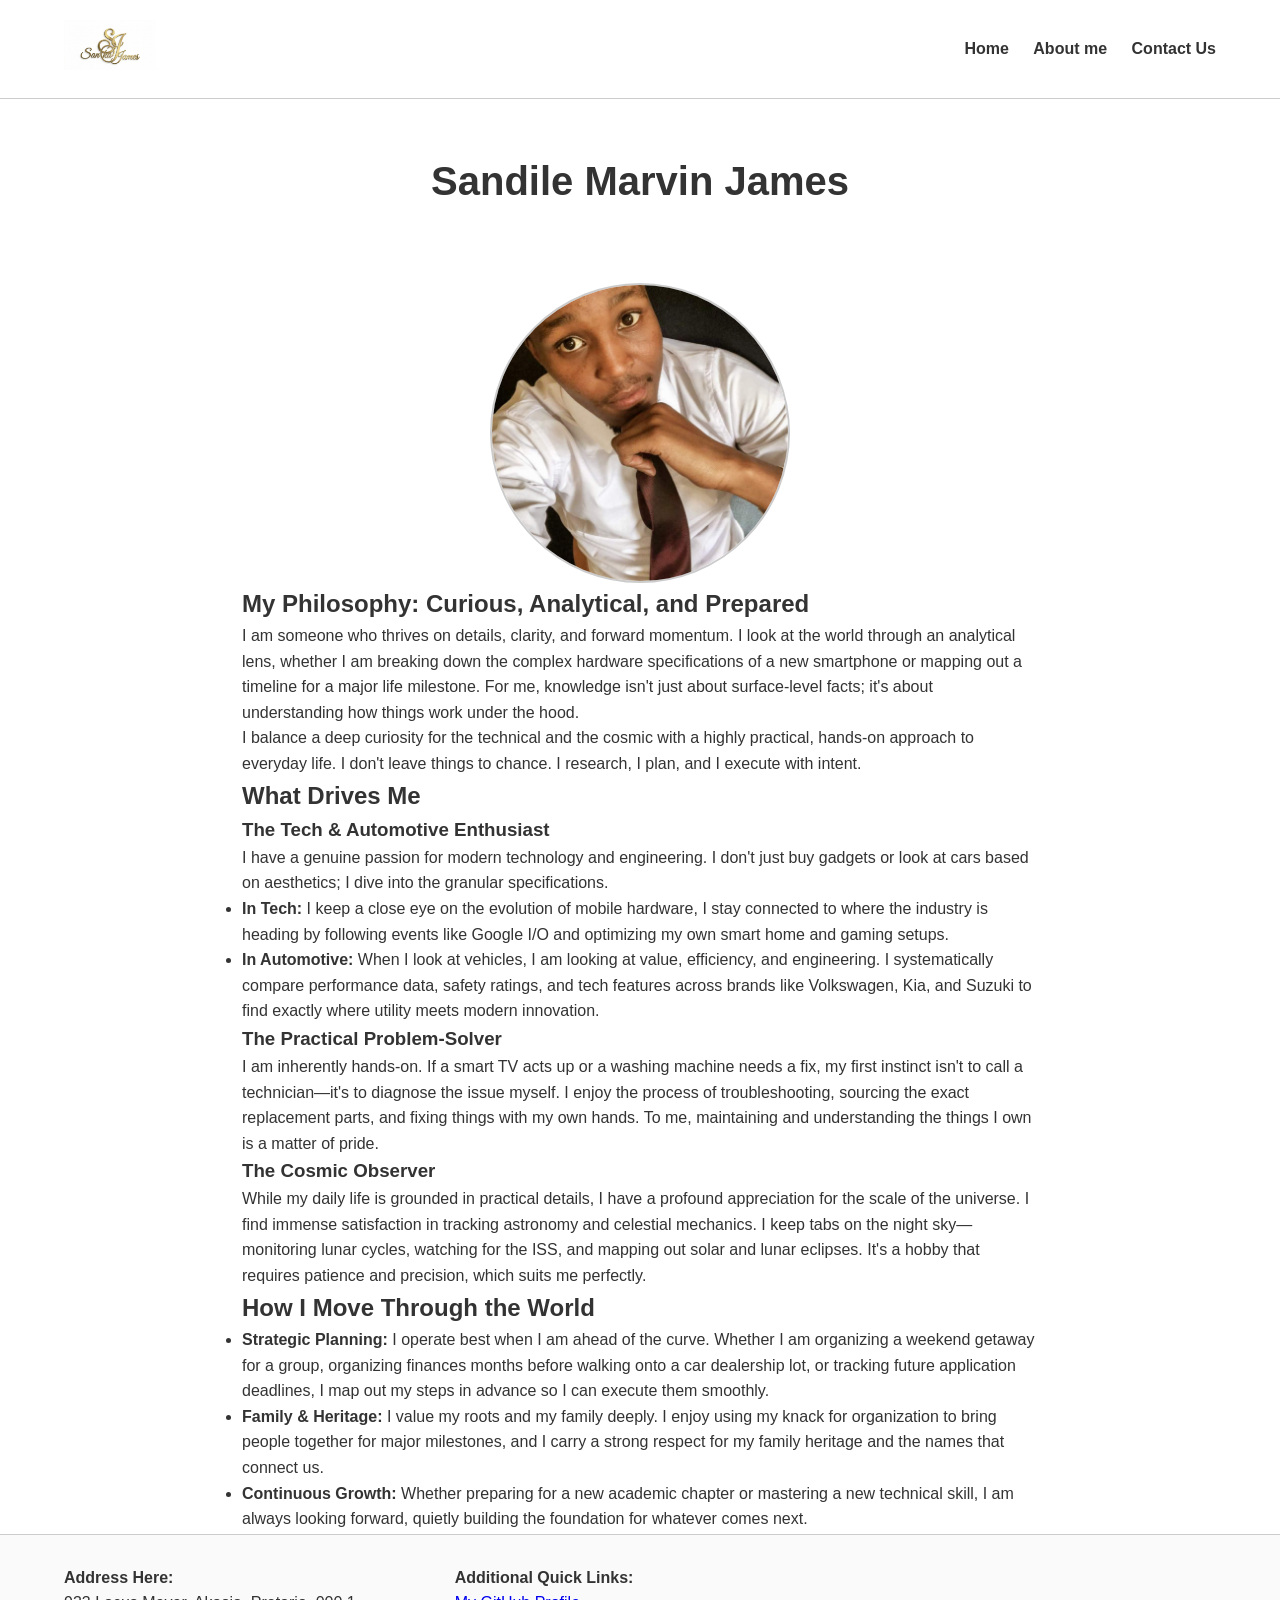
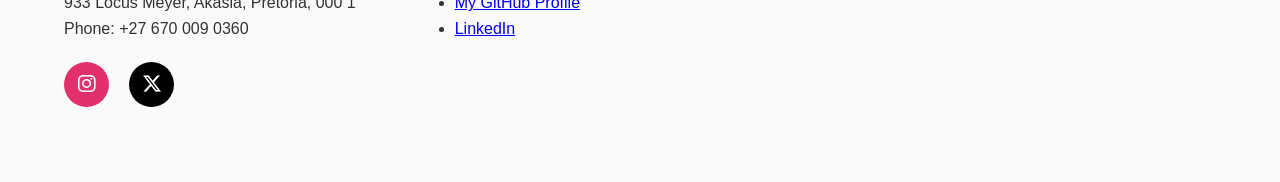
<file: Codetribe/aboutme.html>
<!DOCTYPE html>
<html lang="en">
<head>
    <meta charset="UTF-8">
    <meta name="viewport" content="width=device-width, initial-scale=1.0">
    <title>test about</title>
    <!-- 1. Load Font Awesome Icons via CDN -->
    <link rel="stylesheet" href="https://cdnjs.cloudflare.com/ajax/libs/font-awesome/6.5.1/css/all.min.css">
    
    <style>
        /* Basic reset and typography */
        * {
            margin: 0;
            padding: 0;
            box-sizing: border-box;
            font-family: Arial, sans-serif;
        }

        body {
            color: #333;
            line-height: 1.6;
        }

        /* Header / Navigation */
        header {
            display: flex;
            justify-content: space-between;
            align-items: center;
            padding: 20px 5%;
            border-bottom: 1px solid #ccc;
        }

        .logo img {
            max-height: 50px;
        }

        nav a {
            margin-left: 20px;
            text-decoration: none;
            color: #333;
            font-weight: bold;
        }

        /* Hero Section (Video/Image) */
        .hero {
            width: 100%;
            height: 400px;
            background-color: #f4f4f4;
            display: flex;
            justify-content: center;
            align-items: center;
            border-bottom: 1px solid #ccc;
            overflow: hidden;
        }

        .hero video, .hero img {
            width: 100%;
            height: 100%;
            object-fit: cover;
        }

        /* Main Content Layout */
        .main-container {
            display: flex;
            justify-content: center; /* Changed to center to balance the layout */
            align-items: center;
            padding: 50px 5%;
            gap: 40px;
        }

        .bio-section {
            flex: 1;
            max-width: 800px; /* Limits width so paragraphs don't stretch too wide on huge screens */
            text-align: center; /* Centers all content inside the bio section */
        }

        /* FIXED: This forces the H1 tag to be centered always */
        .bio-section h1 {
            font-size: 2.5rem;
            margin-bottom: 20px;
            text-align: center; 
            width: 100%;
        }

        .bio-section p {
            margin-bottom: 15px;
        }

        .profile-image-container {
            flex: 1;
            display: flex;
            justify-content: center;
        }

        .profile-pic {
            width: 300px;
            height: 300px;
            border-radius: 50%; /* Makes the image circle */
            object-fit: cover;
            border: 2px solid #ccc;
        }

        /* Footer Section */
        footer {
            display: flex;
            justify-content: space-between;
            padding: 30px 5%;
            background-color: #fafafa;
            border-top: 1px solid #ccc;
            flex-wrap: wrap;
            gap: 20px;
        }

        .footer-left, .footer-middle, .footer-right {
            flex: 1;
            min-width: 250px;
        }

        .social-container {
            display: flex;
            gap: 20px;
            justify-content: left;
            margin-top: 20px; /* Reduced to look cleaner */
        }

        /* Base styling for the icon links */
        .social-icon {
            display: flex;
            align-items: center;
            justify-content: center;
            width: 45px; /* Slightly scaled down to fit standard layouts better */
            height: 45px;
            border-radius: 50%; /* Makes it a circle */
            color: white;
            font-size: 20px;
            text-decoration: none;
            transition: transform 0.3s ease;
        }

        .social-icon:hover {
            transform: scale(1.1);
        }

         /* Brand Colors */
        .instagram { background-color: #E1306C; }
        .x-twitter  { background-color: #000000; }

        .map-container iframe {
            width: 100%;
            height: 180px; /* Slightly taller for better visibility */
            border: 0;
            border-radius: 8px;
        }
    </style>
</head>
<body>

    <header>
        <div class="logo">
            <img src="logo.png" alt="My Logo"> 
        </div>
        <nav>
            <a href="index.html">Home</a>
            <a href="aboutme.html">About me</a>
            <a href="contacts.html">Contact Us</a>
        </nav>
    </header>

    <main id="about" class="main-container">
        <div class="bio-section">
            <h1>Sandile Marvin James</h1>
        </div>
    </main>
    <center>
        <div class="profile-image-container">
            <img src="Photos/profile.jpg" alt="Your Name Profile Picture" class="profile-pic">
        </div>
        
        <table border="0" cellpadding="20" width="800">
            <tr>
                <td align="left">

                    <section id="philosophy">
                        <h1>My Philosophy: Curious, Analytical, and Prepared</h1>
                        <p>I am someone who thrives on details, clarity, and forward momentum. 
                        I look at the world through an analytical lens, whether I am breaking down the complex hardware specifications of a new smartphone or mapping out a timeline for a major life milestone. 
                        For me, knowledge isn't just about surface-level facts; it's about understanding how things work under the hood.</p>
                        
                        <p>I balance a deep curiosity for the technical and the cosmic with a highly practical, hands-on approach to everyday life. 
                        I don't leave things to chance. I research, I plan, and I execute with intent.</p>
                    </section>

                    <section id="drivers">
                        <h2>What Drives Me</h2>
                        
                        <h3>The Tech & Automotive Enthusiast</h3>
                        <p>I have a genuine passion for modern technology and engineering. 
                        I don't just buy gadgets or look at cars based on aesthetics; I dive into the granular specifications.</p>
                        
                        <ul>
                            <li><strong>In Tech:</strong> I keep a close eye on the evolution of mobile hardware, I stay connected to where the industry is heading by following events like Google I/O and optimizing my own smart home and gaming setups.</li>
                            <li><strong>In Automotive:</strong> When I look at vehicles, I am looking at value, efficiency, and engineering. I systematically compare performance data, safety ratings, and tech features across brands like Volkswagen, Kia, and Suzuki to find exactly where utility meets modern innovation.</li>
                        </ul>

                        <h3>The Practical Problem-Solver</h3>
                        <p>I am inherently hands-on. If a smart TV acts up or a washing machine needs a fix, my first instinct isn't to call a technician—it's to diagnose the issue myself. 
                        I enjoy the process of troubleshooting, sourcing the exact replacement parts, and fixing things with my own hands. 
                        To me, maintaining and understanding the things I own is a matter of pride.</p>

                        <h3>The Cosmic Observer</h3>
                        <p>While my daily life is grounded in practical details, I have a profound appreciation for the scale of the universe. 
                        I find immense satisfaction in tracking astronomy and celestial mechanics. 
                        I keep tabs on the night sky—monitoring lunar cycles, watching for the ISS, and mapping out solar and lunar eclipses. 
                        It's a hobby that requires patience and precision, which suits me perfectly.</p>
                    </section>

                    <section id="lifestyle">
                        <h2>How I Move Through the World</h2>
                        <ul>
                            <li><strong>Strategic Planning:</strong> I operate best when I am ahead of the curve. Whether I am organizing a weekend getaway for a group, organizing finances months before walking onto a car dealership lot, or tracking future application deadlines, I map out my steps in advance so I can execute them smoothly.</li>
                            <li><strong>Family & Heritage:</strong> I value my roots and my family deeply. I enjoy using my knack for organization to bring people together for major milestones, and I carry a strong respect for my family heritage and the names that connect us.</li>
                            <li><strong>Continuous Growth:</strong> Whether preparing for a new academic chapter or mastering a new technical skill, I am always looking forward, quietly building the foundation for whatever comes next.</li>
                        </ul>
                    </section>

                </td>
            </tr>
        </table>
</center>

    <footer id="contact">
        <!-- Left Side: Contact details & Socials -->
        <div class="footer-left">
            <p><strong>Address Here:</strong></p>
            <p>933 Locus Meyer, Akasia, Pretoria, 000   1</p>
            <p>Phone: +27 670 009 0360</p>
            
            <div class="social-container">
                <!-- Instagram -->
                <a href="https://instagram.com/san_kajames" class="social-icon instagram" target="_blank">
                    <i class="fa-brands fa-instagram"></i>
                </a>
                <!-- X (formerly Twitter) -->
                <a href="https://x.com/san_kajames" class="social-icon x-twitter" target="_blank">
                    <i class="fa-brands fa-x-twitter"></i>
                </a>
            </div>
        </div>

        <!-- Middle Side: Quick Links -->
        <div class="footer-middle">
            <p><strong>Additional Quick Links:</strong></p>
            <ul>
                <li><a href="https://github.com" target="_blank">My GitHub Profile</a></li>
                <li><a href="https://linkedin.com" target="_blank">LinkedIn</a></li>
            </ul>
        </div>

        <!-- Right Side: Map Container -->
        <div class="footer-right">
            <div class="map-container">
                <iframe src="https://www.google.com/maps/embed?pb=!1m18!1m12!1m3!1d3596.115792610738!2d28.1186711!3d-25.6674395!2m3!1f0!2f0!3f0!3m2!1i1024!2i768!4f13.1!3m3!1m2!1s0x1ec0d99aa4e4522f%3A0xa52ebbcaee33b74f!2s933%20Lucas%20Meyer%20St%2C%20Theresapark%2C%20Akasia%2C%200155!5e0!3m2!1sen!2sza!4v1716132000000!5m2!1sen!2sza" 
        width="600" 
        height="450" 
        style="border:0;" 
        allowfullscreen="" 
        loading="lazy" 
        referrerpolicy="no-referrer-when-downgrade">
</iframe>
            </div>
        </div>
    </footer>

</body>
</html>
</file>
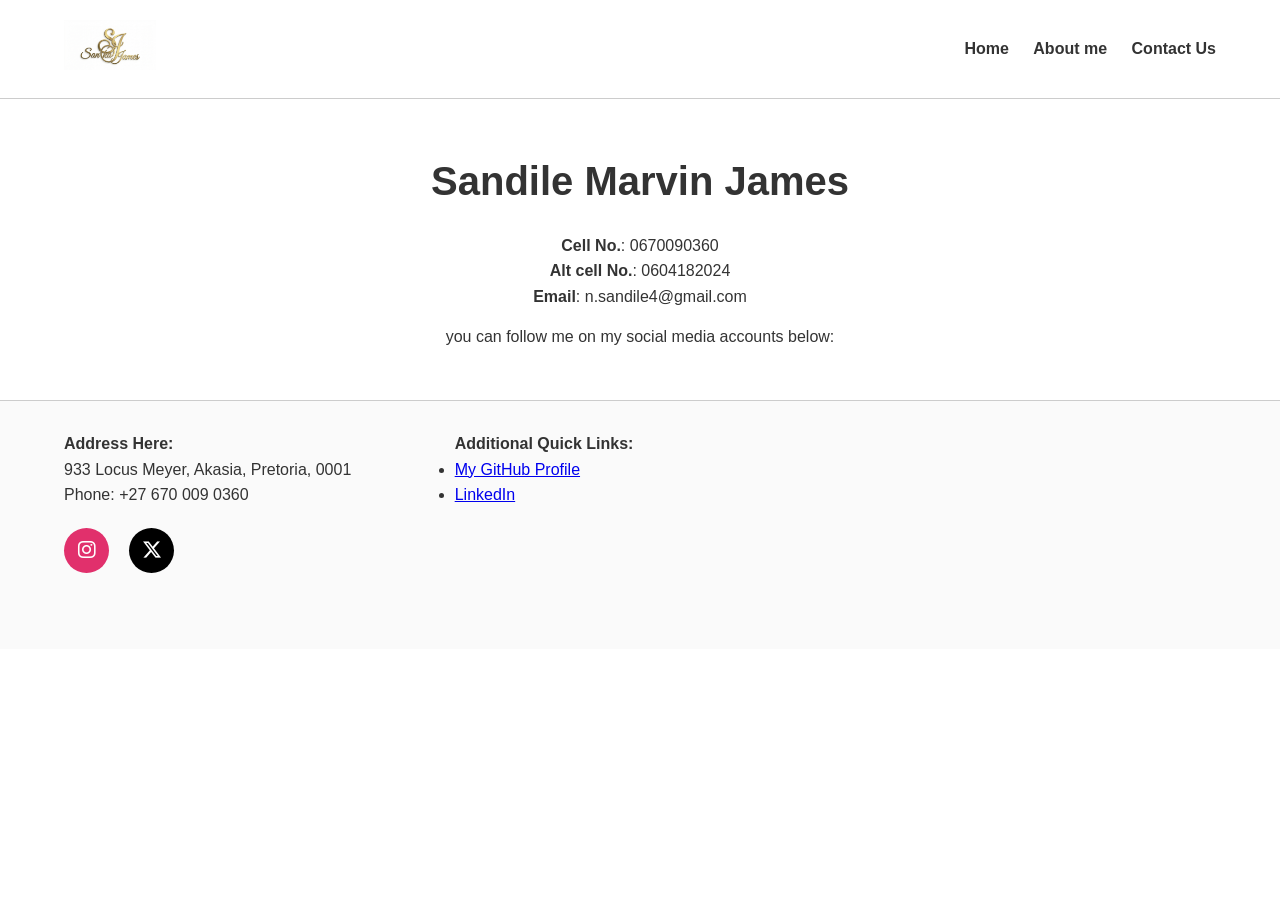
<file: Codetribe/contacts.html>
<!DOCTYPE html>
<html lang="en">
<head>
    <meta charset="UTF-8">
    <meta name="viewport" content="width=device-width, initial-scale=1.0">
    <title>My Potfolio</title>
    <!-- 1. Load Font Awesome Icons via CDN -->
    <link rel="stylesheet" href="https://cdnjs.cloudflare.com/ajax/libs/font-awesome/6.5.1/css/all.min.css">
    
    <style>
        /* Basic reset and typography */
        * {
            margin: 0;
            padding: 0;
            box-sizing: border-box;
            font-family: Arial, sans-serif;
        }

        body {
            color: #333;
            line-height: 1.6;
        }

        /* Header / Navigation */
        header {
            display: flex;
            justify-content: space-between;
            align-items: center;
            padding: 20px 5%;
            border-bottom: 1px solid #ccc;
        }

        .logo img {
            max-height: 50px;
        }

        nav a {
            margin-left: 20px;
            text-decoration: none;
            color: #333;
            font-weight: bold;
        }

        /* Hero Section (Video/Image) */
        .hero {
            width: 100%;
            height: 400px;
            background-color: #f4f4f4;
            display: flex;
            justify-content: center;
            align-items: center;
            border-bottom: 1px solid #ccc;
            overflow: hidden;
        }

        .hero video, .hero img {
            width: 100%;
            height: 100%;
            object-fit: cover;
        }

        /* Main Content Layout */
        .main-container {
            display: flex;
            justify-content: center; /* Changed to center to balance the layout */
            align-items: center;
            padding: 50px 5%;
            gap: 40px;
        }

        .bio-section {
            flex: 1;
            max-width: 800px; /* Limits width so paragraphs don't stretch too wide on huge screens */
            text-align: center; /* Centers all content inside the bio section */
        }

        /* FIXED: This forces the H1 tag to be centered always */
        .bio-section h1 {
            font-size: 2.5rem;
            margin-bottom: 20px;
            text-align: center; 
            width: 100%;
        }

        .bio-section p {
            margin-bottom: 15px;
        }

        .profile-image-container {
            flex: 1;
            display: flex;
            justify-content: center;
        }

        .profile-pic {
            width: 300px;
            height: 300px;
            border-radius: 50%; /* Makes the image circle */
            object-fit: cover;
            border: 2px solid #ccc;
        }

        /* Footer Section */
        footer {
            display: flex;
            justify-content: space-between;
            padding: 30px 5%;
            background-color: #fafafa;
            border-top: 1px solid #ccc;
            flex-wrap: wrap;
            gap: 20px;
        }

        .footer-left, .footer-middle, .footer-right {
            flex: 1;
            min-width: 250px;
        }

        .social-container {
            display: flex;
            gap: 20px;
            justify-content: left;
            margin-top: 20px; /* Reduced to look cleaner */
        }

        /* Base styling for the icon links */
        .social-icon {
            display: flex;
            align-items: center;
            justify-content: center;
            width: 45px; /* Slightly scaled down to fit standard layouts better */
            height: 45px;
            border-radius: 50%; /* Makes it a circle */
            color: white;
            font-size: 20px;
            text-decoration: none;
            transition: transform 0.3s ease;
        }

        .social-icon:hover {
            transform: scale(1.1);
        }

         /* Brand Colors */
        .instagram { background-color: #E1306C; }
        .x-twitter  { background-color: #000000; }

        .map-container iframe {
            width: 100%;
            height: 180px; /* Slightly taller for better visibility */
            border: 0;
            border-radius: 8px;
        }
    </style>
</head>
<body>

    <header>
        <div class="logo">
            <img src="logo.png" alt="My Logo"> 
        </div>
        <nav>
            <a href="index.html">Home</a>
            <a href="aboutme.html">About me</a>
            <a href="contacts.html">Contact Us</a>
        </nav>
    </header>

    <main id="about" class="main-container">
        <div class="bio-section">
            <h1>Sandile Marvin James</h1> 
            
            <p><strong>Cell No.</strong>: 0670090360<br>
                <strong>Alt cell No.</strong>: 0604182024<br>
                <strong>Email</strong>: n.sandile4@gmail.com
            </p>
            you can follow me on my social media accounts below:


            
        </div>
    </main>

    <footer id="contact">
        <!-- Left Side: Contact details & Socials -->
        <div class="footer-left">
            <p><strong>Address Here:</strong></p>
            <p>933 Locus Meyer, Akasia, Pretoria, 0001</p>
            <p>Phone: +27 670 009 0360</p>
            
            <div class="social-container">
                <!-- Instagram -->
                <a href="https://instagram.com/san_kajames" class="social-icon instagram" target="_blank">
                    <i class="fa-brands fa-instagram"></i>
                </a>
                <!-- X (formerly Twitter) -->
                <a href="https://x.com/san_kajames" class="social-icon x-twitter" target="_blank">
                    <i class="fa-brands fa-x-twitter"></i>
                </a>
            </div>
        </div>

        <!-- Middle Side: Quick Links -->
        <div class="footer-middle">
            <p><strong>Additional Quick Links:</strong></p>
            <ul>
                <li><a href="https://github.com" target="_blank">My GitHub Profile</a></li>
                <li><a href="https://linkedin.com" target="_blank">LinkedIn</a></li>
            </ul>
        </div>

        <!-- Right Side: Map Container -->
        <div class="footer-right">
            <div class="map-container">
                <iframe src="https://www.google.com/maps/embed?pb=!1m18!1m12!1m3!1d3596.115792610738!2d28.1186711!3d-25.6674395!2m3!1f0!2f0!3f0!3m2!1i1024!2i768!4f13.1!3m3!1m2!1s0x1ec0d99aa4e4522f%3A0xa52ebbcaee33b74f!2s933%20Lucas%20Meyer%20St%2C%20Theresapark%2C%20Akasia%2C%200155!5e0!3m2!1sen!2sza!4v1716132000000!5m2!1sen!2sza" 
         width="600" 
        height="450" 
        style="border:0;" 
        allowfullscreen="" 
        loading="lazy" 
        referrerpolicy="no-referrer-when-downgrade">
</iframe>
            </div>
        </div>
    </footer>

</body>
</html>
</file>
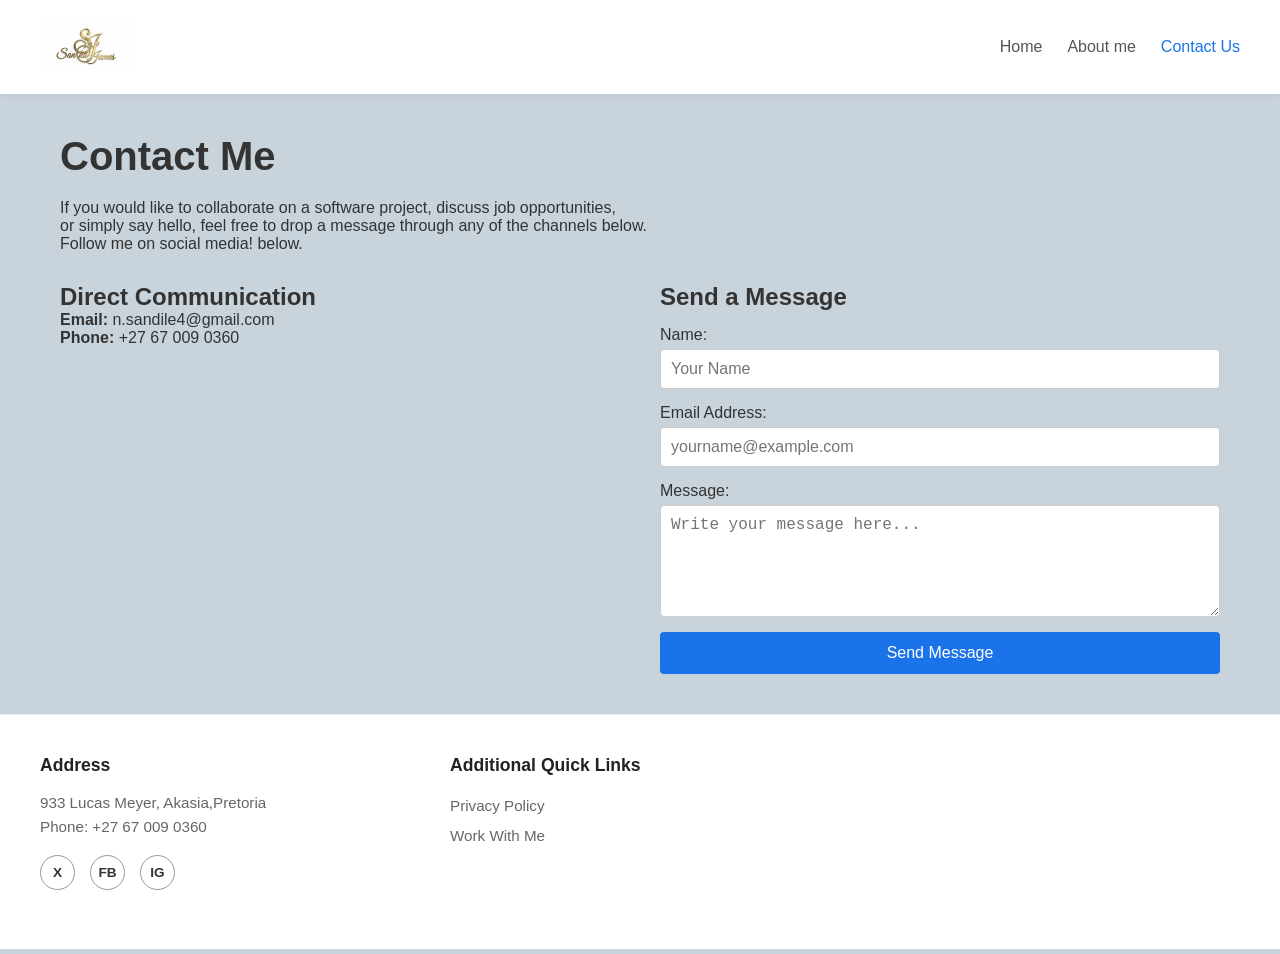
<file: CSS/contact.html>
<!DOCTYPE html>
<html lang="en">
<head>
    <meta charset="UTF-8">
    <meta name="viewport" content="width=device-width, initial-scale=1.0">
    <title>Portfolio - Contact Us</title>
    <link rel="stylesheet" href="style.css">
</head>
<body>

    <header>
       <div class="logo">
            <img src="logo.png" alt="My Logo"> 
        </div>
        <nav>
            <ul class="nav-links">
                <li><a href="index.html">Home</a></li>
                <li><a href="about.html">About me</a></li>
                <li><a href="contact.html" class="active">Contact Us</a></li>
            </ul>
        </nav>
    </header>

    <main class="page-content">
        <section class="contact-details">
            <h1>Contact Me</h1>
            <p>If you would like to collaborate on a software project, discuss job opportunities,<br>
                 or simply say hello, feel free to drop a message through any of the channels below.<br>
                Follow me on social media! below.</p>
            
            <div class="contact-methods">
                <div class="method">
                    <h2>Direct Communication</h2>
                    <p><strong>Email:</strong> n.sandile4@gmail.com</p>
                    <p><strong>Phone:</strong>  +27 67 009 0360</p>
                </div>

                <div class="method">
                    <h2>Send a Message</h2>
                    <form action="#" method="POST" class="contact-form">
                        <div class="form-group">
                            <label for="name">Name:</label>
                            <input type="text" id="name" name="name" required placeholder="Your Name">
                        </div>
                        <div class="form-group">
                            <label for="email">Email Address:</label>
                            <input type="email" id="email" name="email" required placeholder="yourname@example.com">
                        </div>
                        <div class="form-group">
                            <label for="message">Message:</label>
                            <textarea id="message" name="message" rows="5" required placeholder="Write your message here..."></textarea>
                        </div>
                        <button type="submit" class="submit-btn">Send Message</button>
                    </form>
                </div>
            </div>
        </section>
    </main>

    <footer>
        <div class="footer-container">
            <div class="footer-info">
                <h3>Address</h3>
                <p>933 Lucas Meyer, Akasia,Pretoria</p>
                <p>Phone: +27 67 009 0360</p>
                <div class="social-icons">
                    <a href="https://twitter.com/san_kajames" target="_blank" class="icon">X</a>
                    <a href="https://facebook.com/marvin.s.james.415848" target="_blank" class="icon">FB</a>
                    <a href="https://instagram.com/san_kajames" target="_blank" class="icon">IG</a>
                </div>
            </div>
            <div class="footer-links">
                <h3>Additional Quick Links</h3>
                <ul>
                    <li><a href="about.html">Privacy Policy</a></li>
                    <li><a href="contact.html">Work With Me</a></li>
                </ul>
            </div>
            <div class="footer-map">
                <iframe 
                    src="https://www.google.com/maps/embed?pb=!1m18!1m12!1m3!1d3596.115792610738!2d28.1186711!3d-25.6674395!2m3!1f0!2f0!3f0!3m2!1i1024!2i768!4f13.1!3m3!1m2!1s0x1ec0d99aa4e4522f%3A0xa52ebbcaee33b74f!2s933%20Lucas%20Meyer%20St%2C%20Theresapark%2C%20Akasia%2C%200155!5e0!3m2!1sen!2sza!4v1716132000000!5m2!1sen!2sza" 
                    width="100%" 
                    height="150" 
                    style="border:0;" 
                    allowfullscreen="" 
                    loading="lazy">
                </iframe>
            </div>
        </div>
    </footer>

</body>
</html>
</file>
<file: CSS/style.css>
/* ==========================================================================
   1. GLOBAL STYLES & RESET
   ========================================================================== */
* {
    margin: 0;
    padding: 0;
    box-sizing: border-box;
}

html {
    /* Enables smooth scrolling between sections as requested */
    scroll-behavior: smooth; 
    font-family: 'Segoe UI', Tahoma, Geneva, Verdana, sans-serif;
    color: #333333;
    background-color: #c9d3db;
}

body {
    display: flex;
    flex-direction: column;
    min-height: 100vh;
}

main {
    flex: 1;
    max-width: 1200px;
    width: 100%;
    margin: 0 auto;
    padding: 20px;
}

/* Base style for standalone sub-pages */
.page-content {
    padding: 40px 20px;
}

/* ==========================================================================
   2. NAVIGATION HEADER (Flexbox Layout)
   ========================================================================== */
header {
    background-color: #ffffff;
    display: flex;
    justify-content: space-between;
    align-items: center;
    padding: 20px 40px;
    box-shadow: 0 2px 5px rgba(0,0,0,0.05);
    position: sticky;
    top: 0;
    z-index: 1000;
}

  .logo img {
            max-height: 50px;
        }

.nav-links {
    display: flex;
    list-style: none;
    gap: 25px;
}

.nav-links a {
    text-decoration: none;
    color: #555555;
    font-weight: 500;
    transition: color 0.3s ease; /* Hover transitions */
}

/* Interactive navigation link states */
.nav-links a:hover, 
.nav-links a.active {
    color: #1a73e8;
}

/* ==========================================================================
   3. HERO SECTION (Responsive Media Showcase)
   ========================================================================== */
.hero-section {
    width: 100%;
    margin-bottom: 40px;
    border: 1px solid #99cbc6ac;
    background-color: #cecece;
    border-radius: 8px;
    overflow: hidden;
}

/* Keeps videos/images proportional and fully fluid */
.responsive-media {
    width: 100%;
    height: auto;
    display: block;
    max-height: 500px;
    object-fit: cover;
}

/* ==========================================================================
   8. PURE CSS SLIDESHOW COMPONENT
   ========================================================================== */
.slideshow-container {
    width: 100%;
    max-height: 400px;
    overflow: hidden; /* Hide the images outside the frame */
    position: relative;
    border-radius: 8px;
    box-shadow: 0 4px 15px rgba(0,0,0,0.1);
    margin-bottom: 40px; /* Space out the slideshow from the heading */
}

.slideshow-wrapper {
    display: flex;
    width: 300%; /* Enough width to fit 3 slides horizontally (100% * 3) */
    height: 400px;
    /* Links the smooth infinity keyframe animation loop defined below */
    animation: slideLoop 12s infinite ease-in-out; 
}

.slide {
    width: 33.333%; /* Each individual slide takes exactly 1 viewport frame width */
    position: relative;
    height: 100%;
}

.slide img {
    width: 100%;
    height: 100%;
    object-fit: cover; /* Keeps your chosen photos proportional and responsive */
}

.slide-caption {
    position: absolute;
    bottom: 20px;
    left: 20px;
    background-color: rgba(0, 0, 0, 0.6);
    color: #ffffff;
    padding: 10px 20px;
    border-radius: 4px;
    font-size: 1.1rem;
    font-weight: 500;
}

/* Timeline logic: holds on a slide, then shifts left to showcase the next */
@keyframes slideLoop {
    0%, 25% {
        transform: translateX(0%); /* Show Slide 1 */
    }
    33%, 58% {
        transform: translateX(-33.333%); /* Show Slide 2 */
    }
    66%, 92% {
        transform: translateX(-66.666%); /* Show Slide 3 */
    }
    100% {
        transform: translateX(0%); /* Reset flawlessly back to Slide 1 */
    }
}

/* ==========================================================================
   4. PROFILE BIOGRAPHY SECTION (Split Layout)
   ========================================================================== */
.profile-section {
    display: flex;
    justify-content: space-between;
    align-items: center;
    gap: 40px;
    margin-bottom: 40px;
    padding: 20px 0;
}

.bio-content {
    flex: 1;
}

.bio-content h1 {
    font-size: 2.5rem;
    margin-bottom: 20px;
    color: #111111;
}

.bio-content p {
    font-size: 1.1rem;
    line-height: 1.6;
    margin-bottom: 15px;
    color: #666666;
}

.image-content {
    flex: 1;
    display: flex;
    justify-content: center;
}

/* Circular constraints for personal image container */
.profile-image-container {
    width: 280px;
    height: 280px;
    border-radius: 50%;
    border: 4px solid #ffffff;
    box-shadow: 0 4px 10px rgba(0,0,0,0.1);
    overflow: hidden;
}

.profile-img {
    width: 100%;
    height: 100%;
    object-fit: cover;
}

/* ==========================================================================
   5. CONTACT & ABOUT SUB-PAGES COMPONENT STYLES
   ========================================================================== */
.about-details h1, .contact-details h1 {
    font-size: 2.5rem;
    margin-bottom: 20px;
}

.about-details h2 {
    margin-top: 25px;
    margin-bottom: 10px;
}

.about-details ul {
    margin-left: 20px;
    line-height: 1.8;
}

.contact-methods {
    display: flex;
    flex-wrap: wrap;
    gap: 40px;
    margin-top: 30px;
}

.method {
    flex: 1;
    min-width: 280px;
}

.contact-form {
    display: flex;
    flex-direction: column;
    gap: 15px;
    margin-top: 15px;
}

.form-group {
    display: flex;
    flex-direction: column;
    gap: 5px;
}

.form-group input, .form-group textarea {
    padding: 10px;
    border: 1px solid #cccccc;
    border-radius: 4px;
    font-size: 1rem;
}

.submit-btn {
    background-color: #1a73e8;
    color: white;
    border: none;
    padding: 12px 20px;
    border-radius: 4px;
    cursor: pointer;
    font-size: 1rem;
    transition: background 0.3s ease;
}

.submit-btn:hover {
    background-color: #155cb4;
}


/* ==========================================================================
   6. FOOTER COMPONENT
   ========================================================================== */
footer {
    background-color: #ffffff;
    border-top: 1px solid #eeeeee;
    padding: 40px 20px;
    margin-top: auto;
}

.footer-container {
    max-width: 1200px;
    margin: 0 auto;
    display: flex;
    justify-content: space-between;
    flex-wrap: wrap;
    gap: 30px;
}

.footer-container > div {
    flex: 1;
    min-width: 250px;
}

footer h3 {
    font-size: 1.1rem;
    margin-bottom: 15px;
    color: #222222;
}

footer p {
    font-size: 0.95rem;
    color: #666666;
    line-height: 1.6;
}

.social-icons {
    display: flex;
    gap: 15px;
    margin-top: 15px;
}

/* Interactive circular social platform design anchors */
.icon {
    display: inline-flex;
    justify-content: center;
    align-items: center;
    width: 35px;
    height: 35px;
    border: 1px solid #999999;
    border-radius: 50%;
    text-decoration: none;
    color: #333333;
    font-weight: bold;
    font-size: 0.85rem;
    transition: all 0.3s ease;
}

.icon:hover {
    background-color: #1a73e8;
    color: #ffffff;
    border-color: #1a73e8;
}

.footer-links ul {
    list-style: none;
}

.footer-links a {
    text-decoration: none;
    color: #666666;
    font-size: 0.95rem;
    line-height: 2;
    transition: color 0.3s ease;
}

.footer-links a:hover {
    color: #1a73e8;
}

.footer-map iframe {
    border-radius: 6px;
    border: 1px solid #dddddd;
}

/* ==========================================================================
   7. RESPONSIVE DESIGN (Media Queries)
   ========================================================================== */

/* Tablet & Smaller Desktop Intercepts */
@media (max-width: 900px) {
    .profile-section {
        flex-direction: column-reverse; /* Reverses sequence to push layout elements symmetrically */
        text-align: center;
    }
    
    .profile-image-container {
        width: 220px;
        height: 220px;
    }
}

/* Mobile Viewport Intercepts */
@media (max-width: 600px) {
    header {
        flex-direction: column;
        gap: 15px;
        padding: 15px 20px;
    }

    .nav-links {
        width: 100%;
        justify-content: center;
        gap: 15px;
    }

    .footer-container {
        flex-direction: column;
        text-align: center;
    }

    .social-icons {
        justify-content: center;
    }
    
}
</file>
